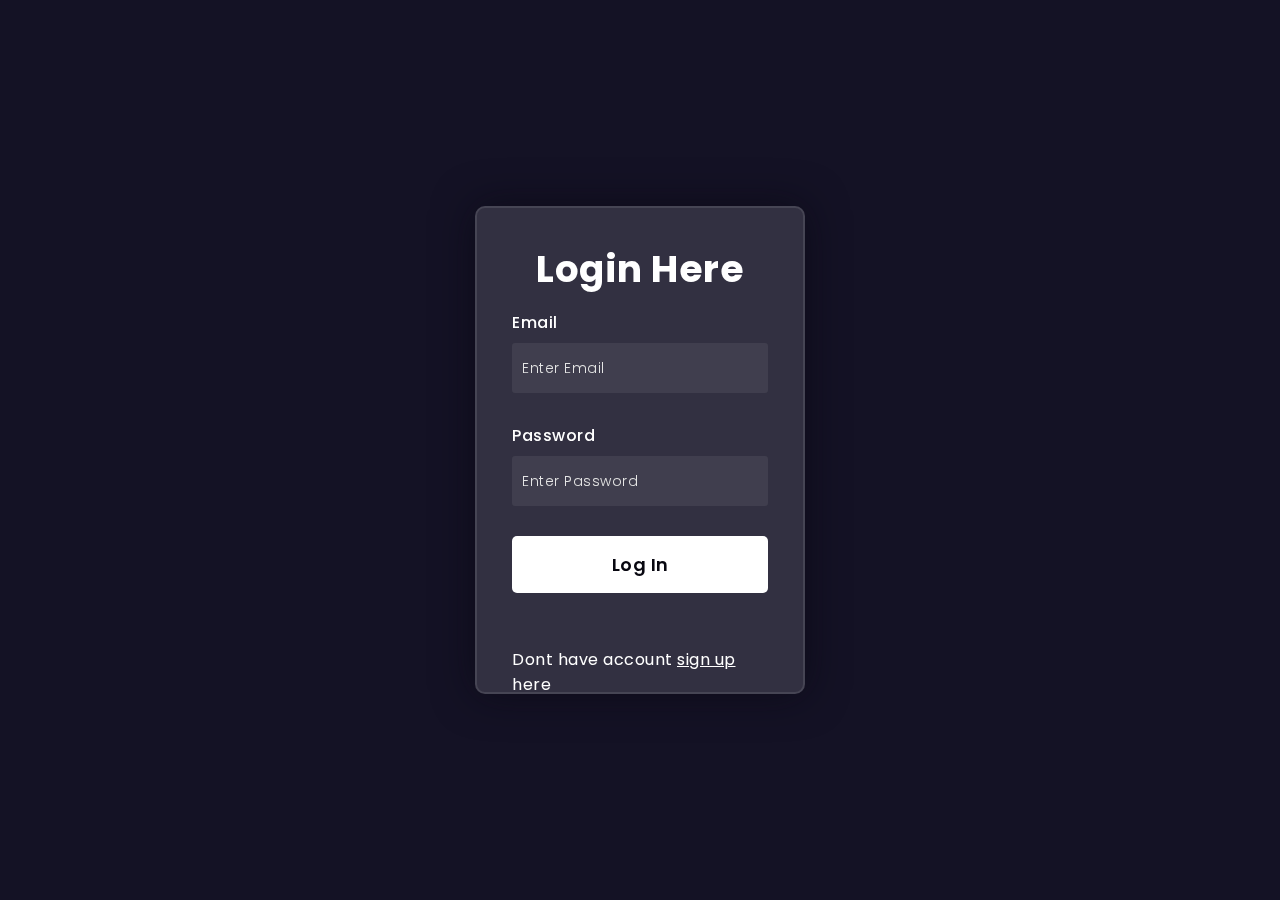
<file: forms/login form/login.html>
<!DOCTYPE html>
<html lang="en">

<head>
  <meta charset="UTF-8">
  <meta http-equiv="X-UA-Compatible" content="IE=edge">
  <meta name="viewport" content="width=device-width, initial-scale=1.0">
  <title>Login Form</title>
  <link rel="stylesheet" href="login.css">
  <link rel="stylesheet" href="https://cdnjs.cloudflare.com/ajax/libs/font-awesome/5.15.4/css/all.min.css">
  <link href="https://fonts.googleapis.com/css2?family=Poppins:wght@300;500;600&display=swap" rel="stylesheet">
  
</head>

<body>
  <div class="inFormBackground">
    <div class="circle"></div>
    <div class="circle"></div>
    <div class="inLoginForm">
      <form onsubmit="return false">
        <div class="title">
          <h3>Login Here</h3>
        </div>
        <div class="inputGroup">
          <label for="email">Email</label>
          <input type="email" placeholder="Enter Email" id="email">
        </div>
        <div class="inputGroup">
          <label for="password">Password</label>
          <input type="email" placeholder="Enter Password" id="password">
        </div>
        <button class="submitForm">Log In</button>
        <br>
        <br>
        <br>
        <br>
        <div class="new">
            <p>Dont have account <a href="#">sign up </a>here</p>
        </div>
      </form>
    </div>
  </div>
</body>

</html>
</file>
<file: forms/login form/login.css>
* {
    margin: 0;
    padding: 0;
  }
  
  body {
    height: 100vh;
    display: flex;
    overflow: hidden;
    align-items: center;
    justify-content: center;
    background-color: #141225;
  }
  
  .inFormBackground {
    margin: 0rem 2rem;
  }
  
  .inFormBackground,
  .inLoginForm {
    width: 25rem;
    height: 30rem;
    max-width: 320px;
    position: relative;
  }
    
  .inLoginForm form {
    top: 50%;
    left: 50%;
    width: 16rem;
    height: 24rem;
    max-width: 320px;
    position: absolute;
    padding: 50px 35px;
    border-radius: 10px;
    backdrop-filter: blur(5px);
    transform: translate(-50%, -50%);
    box-shadow: 0 0 40px rgba(8, 7, 16, 0.6);
    border: 2px solid rgba(255, 255, 255, 0.1);
    background-color: rgba(255, 255, 255, 0.13);
  }
  
  form * {
    border: none;
    outline: none;
    color: #ffffff;
    letter-spacing: 0.5px;
    font-family: "Poppins", sans-serif;
  }
  
  .title {
    font-size: 32px;
    font-weight: 500;
    line-height: 22px;
    text-align: center;
  }
  
  .inputGroup label {
    display: block;
    margin-top: 30px;
    font-size: 16px;
    font-weight: 500;
  }
  
  .inputGroup input {
    width: 92%;
    height: 50px;
    display: block;
    padding: 0 10px;
    margin-top: 8px;
    font-size: 14px;
    font-weight: 300;
    border-radius: 3px;
    background-color: rgba(255, 255, 255, 0.07);
  }
  
  ::placeholder {
    color: #e5e5e5;
  }
  
  .submitForm {
    width: 100%;
    z-index: 1;
    margin-top: 30px;
    color: #080710;
    padding: 15px 0;
    font-size: 18px;
    font-weight: 600;
    cursor: pointer;
    overflow: hidden;
    border-radius: 5px;
    position: relative;
    background: #fff;
  }
  
  .submitForm::before {
    content: "";
    top: 0%;
    left: -100%;
    z-index: -1;
    width: 100%;
    height: 100%;
    color: #fff;
    border-radius: 5px;
    position: absolute;
    transition: left 0.4s, color 0.4s;
    background-color: #202020;
  }
  
  .submitForm:hover {
    color: #fff;
  }
  
  .submitForm:hover::before {
    left: 0%;
  }
  
  .social {
    display: flex;
    margin-top: 20px;
    align-items: center;
    justify-content: center;
  }
  
  .social div {
    width: 3rem;
    height: 3rem;
    display: flex;
    cursor: pointer;
    color: #eaf0fb;
    border-radius: 50%;
    align-items: center;
    justify-content: center;
    background-color: rgba(255, 255, 255, 0.27);
  }
  
  .social div:hover {
    background-color: rgba(255, 255, 255, 0.47);
  }
  
  .social .fb {
    margin-left: 25px;
  }
  
  .social .tw {
    margin-left: 25px;
  }
</file>
